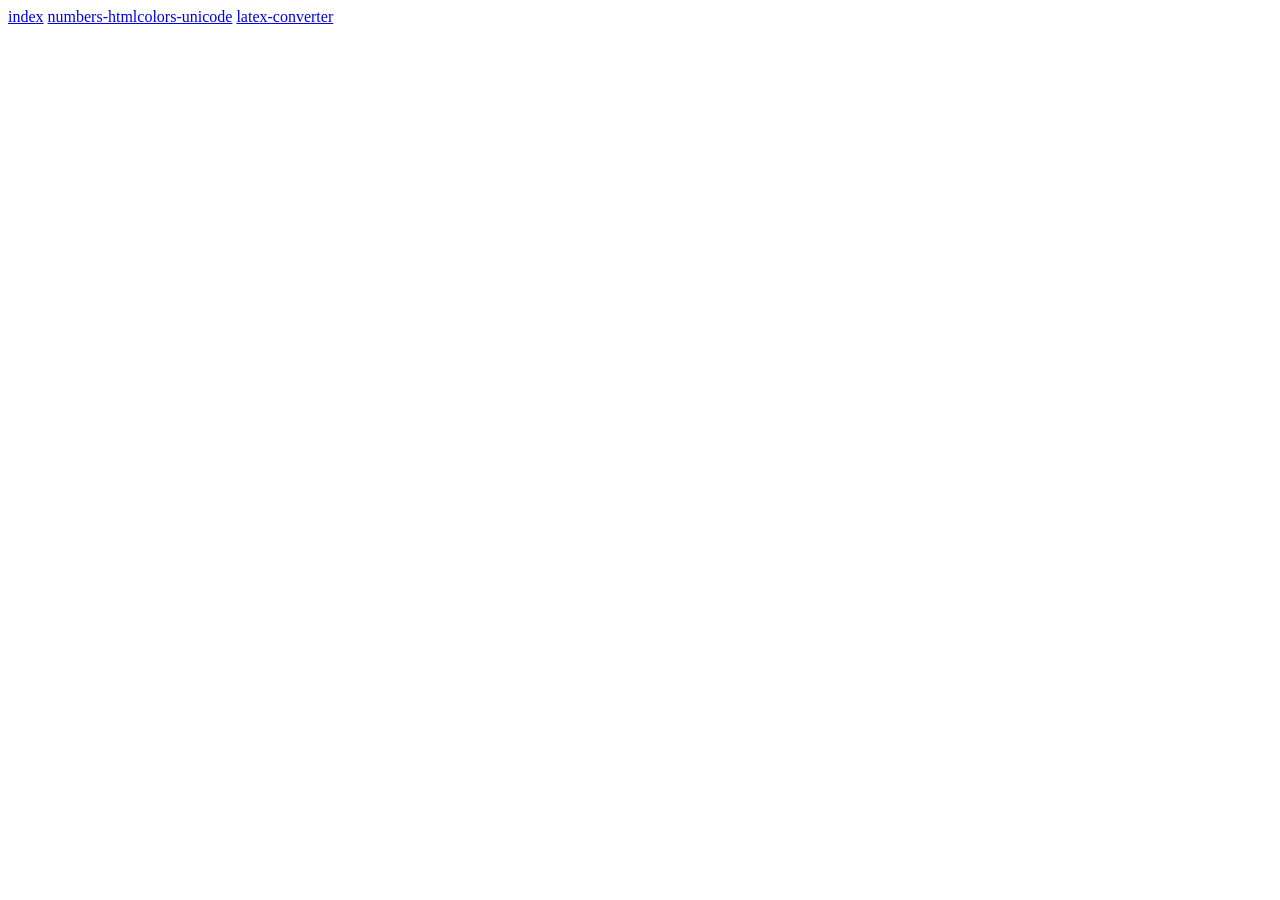
<file: index.html>
<!DOCTYPE html>
<html lang="en">
<head>
    <meta charset="UTF-8">
    <meta name="viewport" content="width=device-width, initial-scale=1.0">
    <title>Document</title>
</head>
<body>
    <div>
        <a href="index.html">index</a>
        <a href="num_col_uni.html">numbers-htmlcolors-unicode</a>
        <a href="latex-converter.html">latex-converter</a>
    </div>
</body>
</html>
</file>
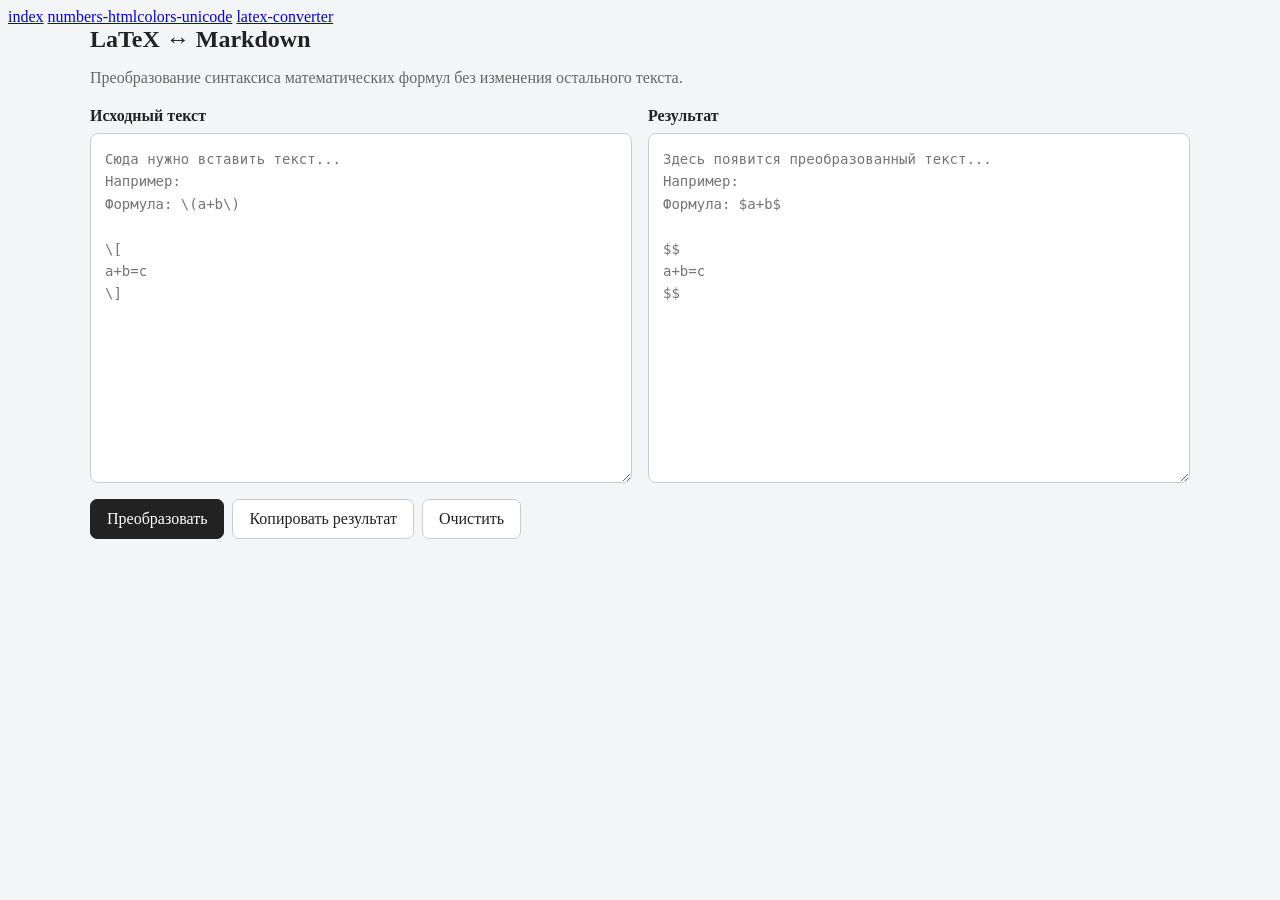
<file: latex-converter.html>
<!DOCTYPE html>
<html lang="ru">

<head>
    <meta charset="UTF-8">
    <meta name="viewport" content="width=device-width, initial-scale=1.0">
    <title>LaTeX ↔ Markdown</title>

    <style>
        * {
            box-sizing: border-box;
        }

        body {
            /* margin: 0; */
            /* padding: 24px; */
            /* font-family: system-ui, sans-serif; */
            background: #f4f5f7;
            color: #222;
        }

        main {
            max-width: 1100px;
            margin: 0 auto;
        }

        h1 {
            font-size: 24px;
            margin-top: 0;
        }

        .description {
            color: #666;
            margin-bottom: 20px;
        }

        .editors {
            display: grid;
            grid-template-columns: 1fr 1fr;
            gap: 16px;
        }

        .panel {
            display: flex;
            flex-direction: column;
            gap: 8px;
            min-width: 0;
        }

        label {
            font-weight: 600;
        }

        textarea {
            width: 100%;
            min-height: 350px;
            resize: vertical;
            padding: 14px;
            border: 1px solid #ccc;
            border-radius: 8px;
            background: white;
            color: #222;
            font: 14px/1.6 Consolas, monospace;
            tab-size: 4;
        }

        textarea:focus {
            outline: 2px solid #777;
            outline-offset: 1px;
        }

        .toolbar {
            display: flex;
            flex-wrap: wrap;
            gap: 8px;
            margin: 16px 0;
        }

        button {
            padding: 10px 16px;
            border: 1px solid #ccc;
            border-radius: 7px;
            background: white;
            color: #222;
            cursor: pointer;
            font: inherit;
        }

        button:hover {
            background: #e8e8e8;
        }

        button.primary {
            background: #222;
            color: white;
            border-color: #222;
        }

        button.primary:hover {
            background: #444;
        }

        #status {
            min-height: 24px;
            color: #555;
            font-size: 14px;
        }

        @media (max-width: 700px) {
            body {
                padding: 14px;
            }

            .editors {
                grid-template-columns: 1fr;
            }

            textarea {
                min-height: 220px;
            }
        }
    </style>
</head>

<body>
    <div>
        <a href="index.html">index</a>
        <a href="num_col_uni.html">numbers-htmlcolors-unicode</a>
        <a href="latex-converter.html">latex-converter</a>
    </div>
    <main>
        <h1>LaTeX ↔ Markdown</h1>

        <p class="description">
            Преобразование синтаксиса математических формул
            без изменения остального текста.
        </p>

        <div class="editors">
            <section class="panel">
                <label for="source">Исходный текст</label>
                <textarea id="source" placeholder="Сюда нужно вставить текст...&#10;Например:&#10;Формула: \(a+b\)&#10;&#10;\[&#10;a+b=c&#10;\]"
                    spellcheck="false"></textarea>
            </section>

            <section class="panel">
                <label for="result">Результат</label>
                <textarea id="result" placeholder="Здесь появится преобразованный текст...&#10;Например:&#10;Формула: $a+b$&#10;&#10;$$&#10;a+b=c&#10;$$"
                    spellcheck="false"></textarea>
            </section>
        </div>

        <div class="toolbar">
            <button class="primary" id="toMarkdown">Преобразовать</button>
            <!-- <button class="primary" id="toLatex">$ $ → \( \)</button> -->
            <button id="copy">Копировать результат</button>
            <button id="clear">Очистить</button>
        </div>

        <div id="status" role="status" aria-live="polite"></div>
    </main>

    <script>
        const source = document.getElementById("source");
        const result = document.getElementById("result");
        const status = document.getElementById("status");

        // LaTeX delimiters → Markdown delimiters.
        function toMarkdown(text) {
            return text
                // Блочные формулы с двойными обратными слешами:
                // \\[ ... \\] → $$ ... $$
                .replace(/\\\\\[((?:.|\n)*?)\\\\\]/g, (_, formula) =>
                    "$$\n" + formula.replace(/\\\*/g, "*").trim() + "\n$$"
                )

                // Блочные формулы с одинарными обратными слешами:
                // \[ ... \] → $$ ... $$
                .replace(/\\\[([\s\S]*?)\\\]/g, (_, formula) =>
                    "$$\n" + formula.replace(/\\\*/g, "*").trim() + "\n$$"
                )

                // Строчные формулы с двойными обратными слешами:
                // \\( ... \\) → $...$
                .replace(/\\\\\(((?:.|\n)*?)\\\\\)/g, (_, formula) =>
                    "$" + formula.replace(/\\\*/g, "*") + "$"
                )

                // Строчные формулы с одинарными обратными слешами:
                // \( ... \) → $...$
                .replace(/\\\(([\s\S]*?)\\\)/g, (_, formula) =>
                    "$" + formula.replace(/\\\*/g, "*") + "$"
                );
        }

        // function toMarkdown(text) {
        //     return text
        //         // Нормализация двойного экранирования.
        //         .replace(/\\\\/g, "\\")

        //         // Блочные формулы: \[ ... \] → $$ ... $$
        //         .replace(/\\\[([\s\S]*?)\\\]/g, (_, formula) =>
        //             "$$\n" + formula.replace(/\\\*/g, "*").trim() + "\n$$"
        //         )

        //         // Строчные формулы: \( ... \) → $ ... $
        //         .replace(/\\\(([\s\S]*?)\\\)/g, (_, formula) =>
        //             "$" + formula.replace(/\\\*/g, "*") + "$"
        //         );
        // }

        // Markdown delimiters → LaTeX delimiters.
        function toLatex(text) {
            // Временно сохраняем fenced code blocks,
            // чтобы не изменять примеры кода.
            const codeBlocks = [];

            text = text.replace(
                /(```[\s\S]*?```|~~~[\s\S]*?~~~)/g,
                block => {
                    codeBlocks.push(block);
                    return `\u0000CODE${codeBlocks.length - 1}\u0000`;
                }
            );

            // Сначала обрабатываем блочные формулы $$...$$.
            // Затем строчные $...$.
            text = text.replace(
                /(^|[^\\])\$\$([\s\S]*?)\$\$/g,
                (_, prefix, formula) =>
                    prefix + "\\[\n" + formula.trim() + "\n\\]"
            );

            text = text.replace(
                /(^|[^\\$])\$([^$\n]+?)\$(?!\$)/g,
                (_, prefix, formula) =>
                    prefix + "\\(" + formula + "\\)"
            );

            // Восстанавливаем исходные блоки кода.
            text = text.replace(
                /\u0000CODE(\d+)\u0000/g,
                (_, index) => codeBlocks[Number(index)]
            );

            return text;
        }

        // Кнопка 1: преобразовать левое поле в Markdown.
        document.getElementById("toMarkdown").addEventListener(
            "click",
            () => {
                result.value = toMarkdown(source.value);
                status.textContent = "Преобразование в Markdown выполнено.";
            }
        );

        // Кнопка 2: преобразовать левое поле в LaTeX-делимитеры.
        document.getElementById("toLatex").addEventListener(
            "click",
            () => {
                result.value = toLatex(source.value);
                status.textContent = "Преобразование в LaTeX выполнено.";
            }
        );

        // Копируем всё содержимое правого поля.
        document.getElementById("copy").addEventListener(
            "click",
            async () => {
                try {
                    await navigator.clipboard.writeText(result.value);
                    status.textContent = "Результат скопирован.";
                } catch {
                    // Запасной вариант для браузеров,
                    // в которых Clipboard API недоступен.
                    result.focus();
                    result.select();

                    const copied = document.execCommand("copy");

                    status.textContent = copied
                        ? "Результат скопирован."
                        : "Не удалось скопировать. Выделите текст вручную.";
                }
            }
        );

        // Очищаем оба поля.
        document.getElementById("clear").addEventListener(
            "click",
            () => {
                source.value = "";
                result.value = "";
                status.textContent = "";
                source.focus();
            }
        );
    </script>
</body>

</html>
</file>
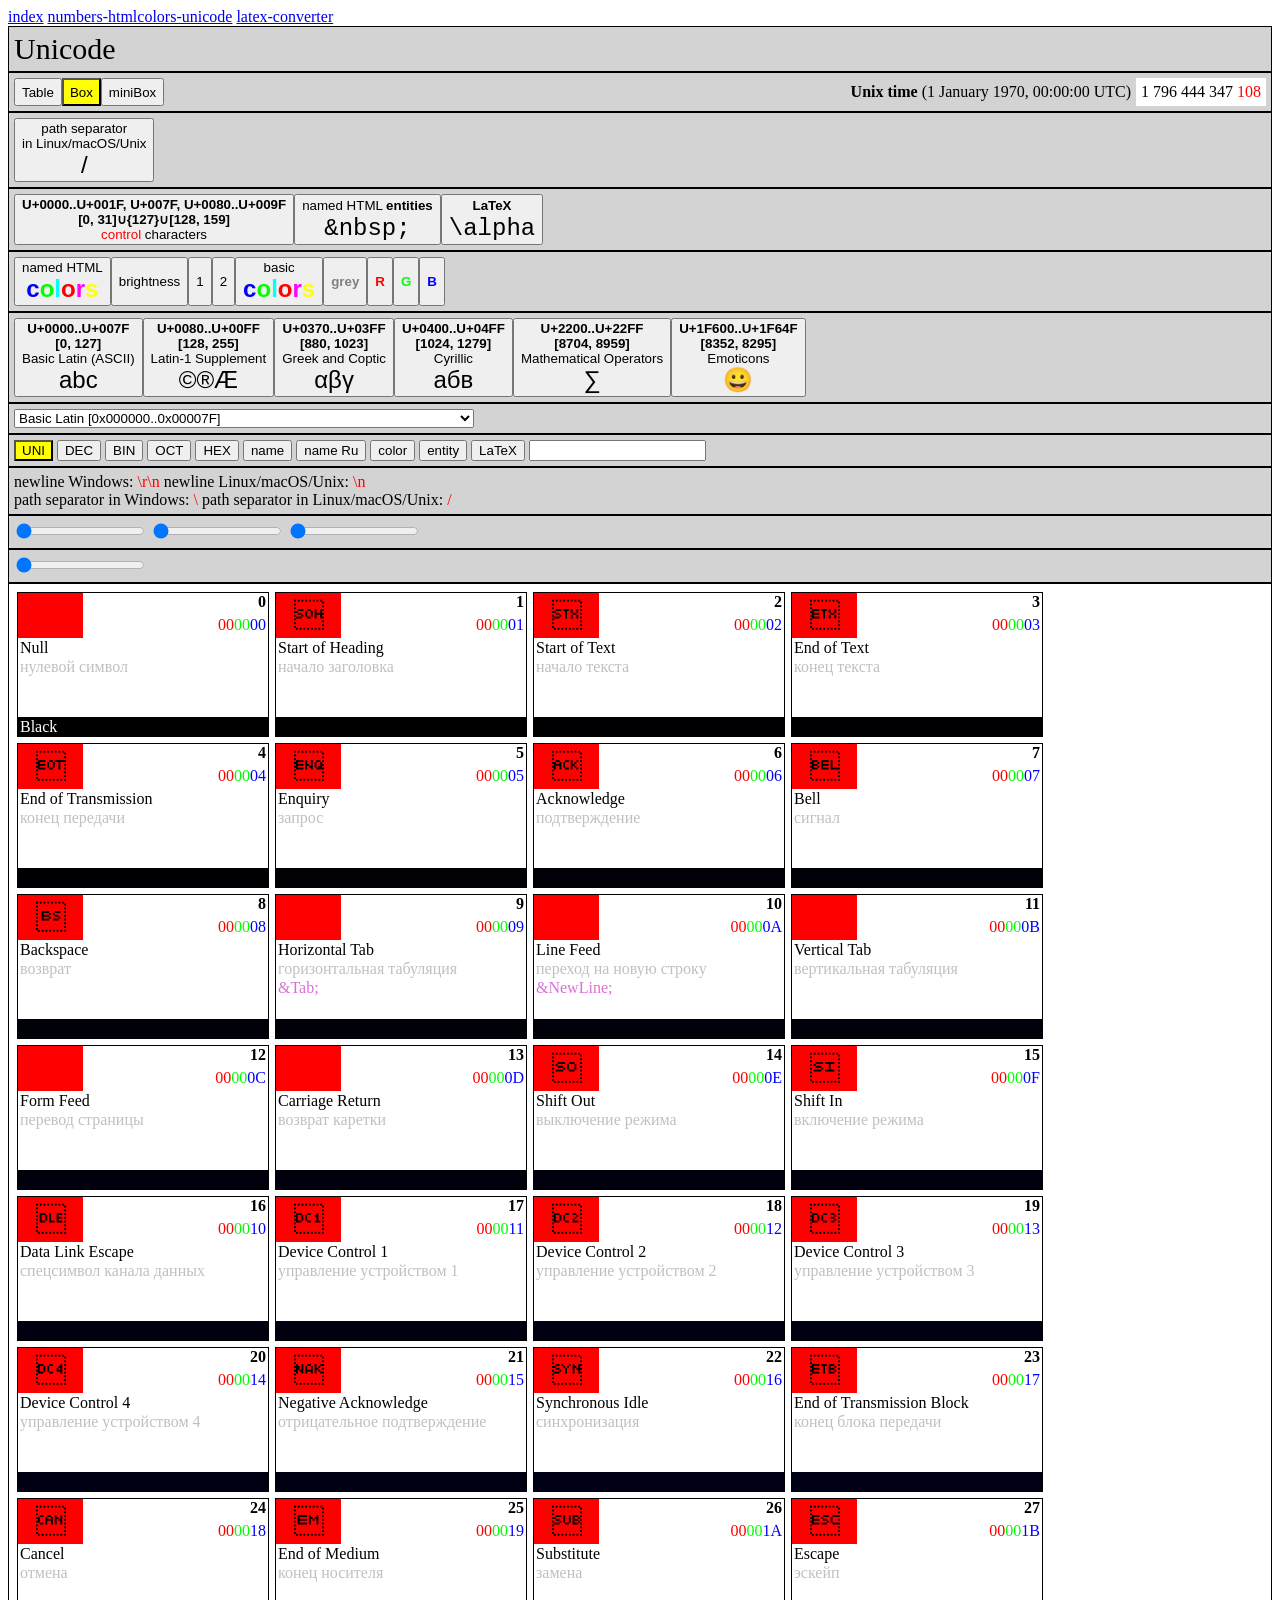
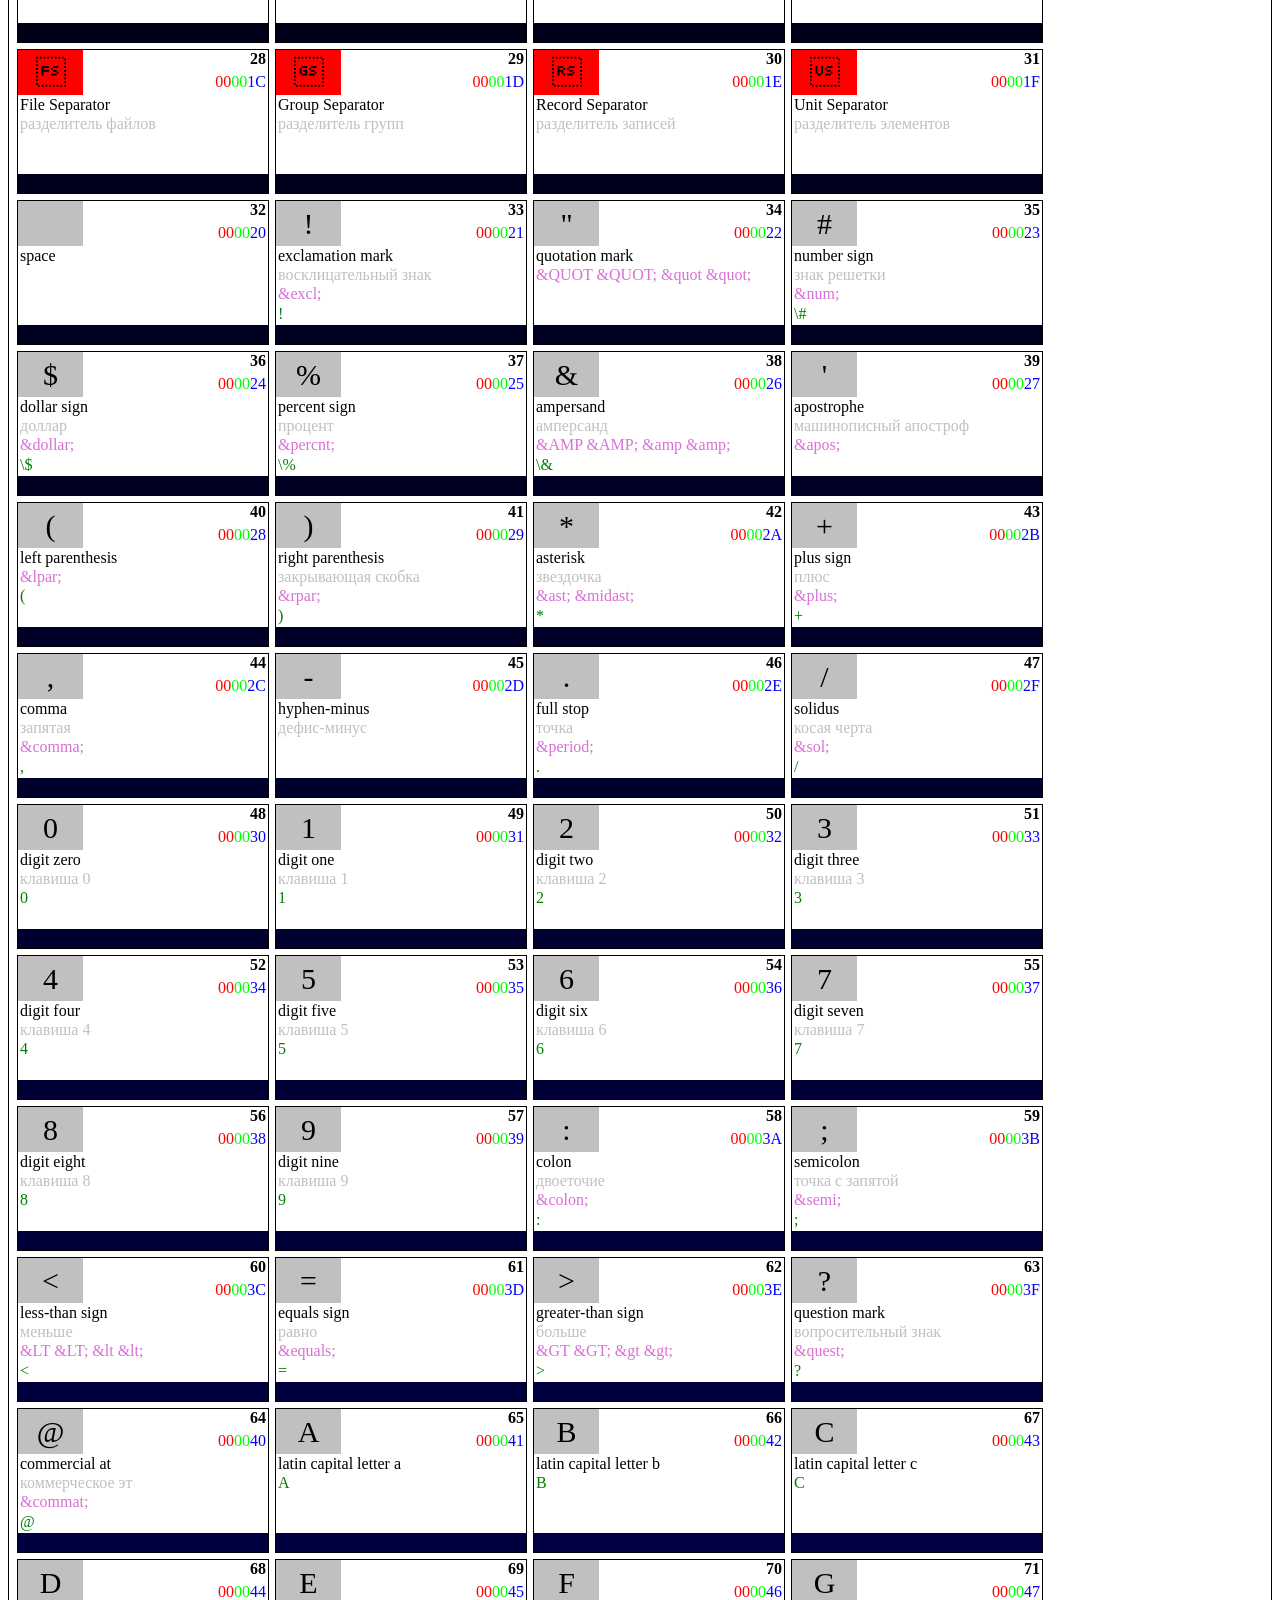
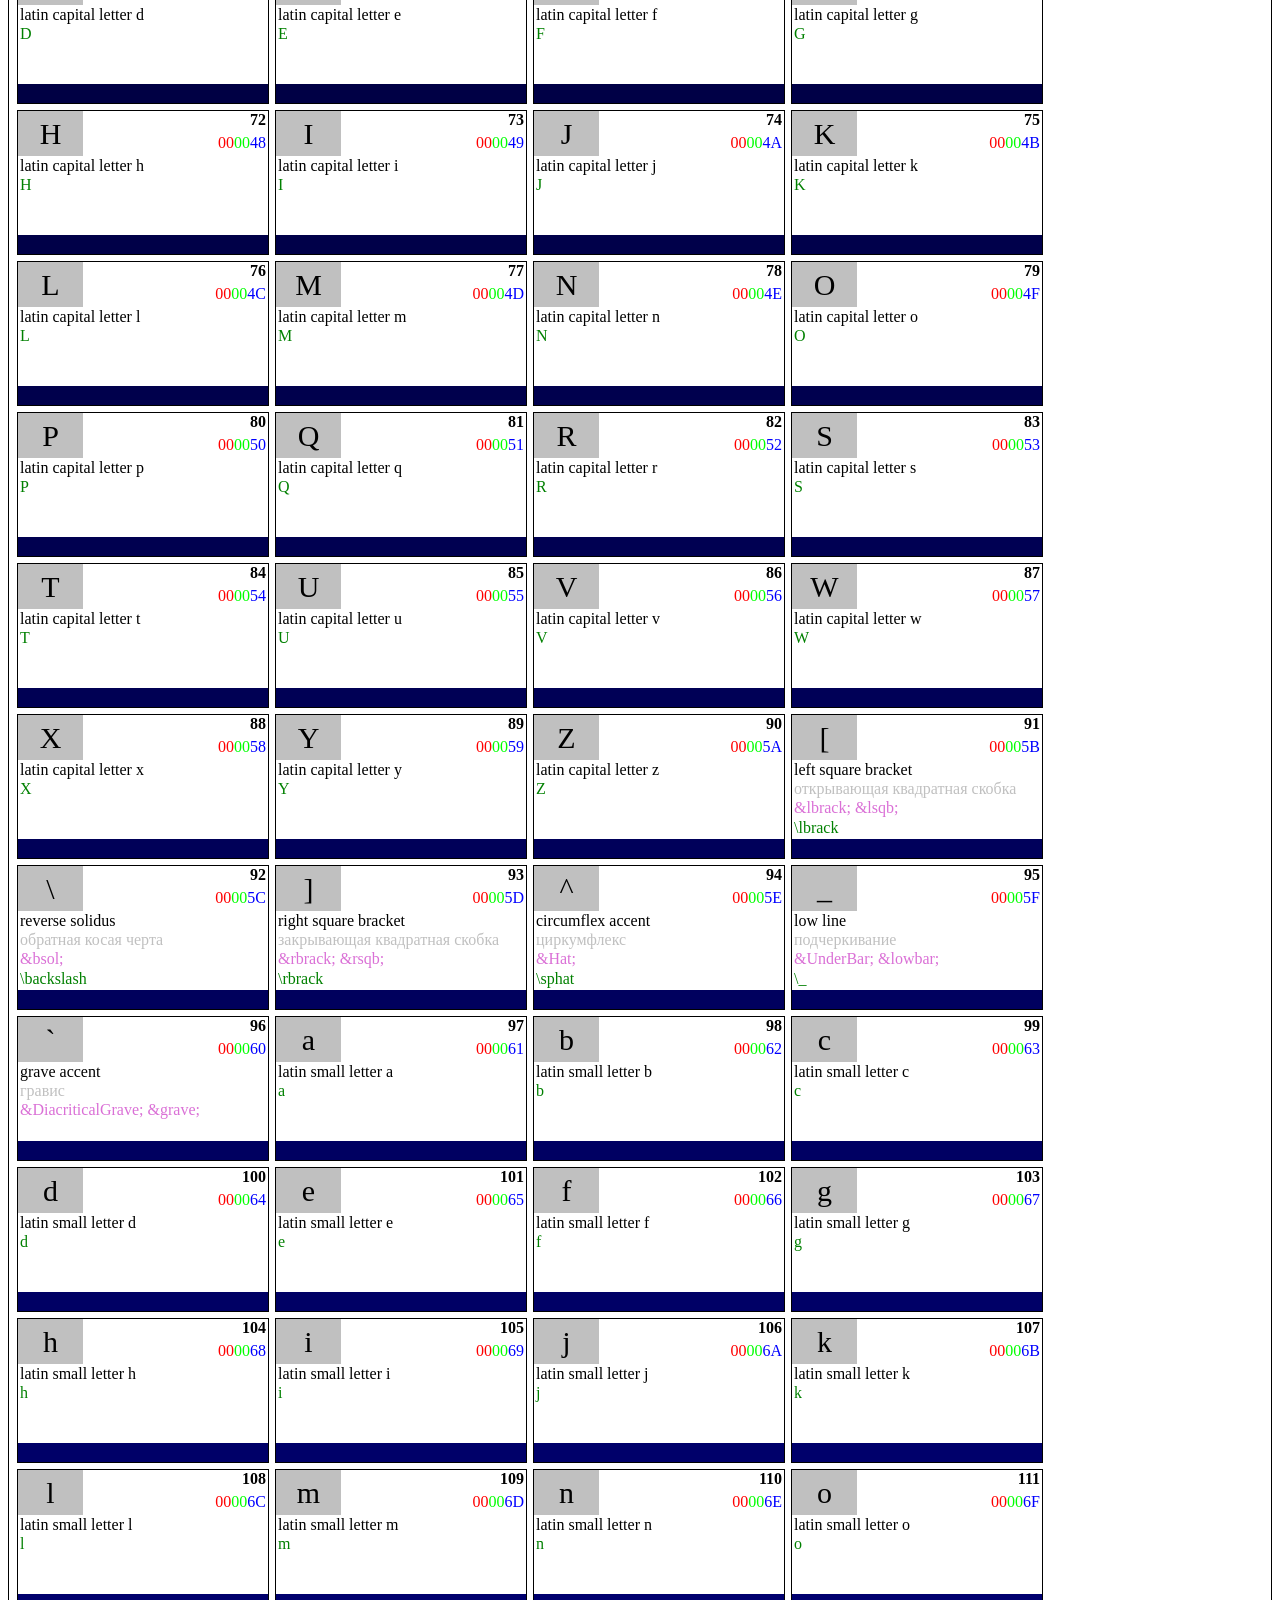
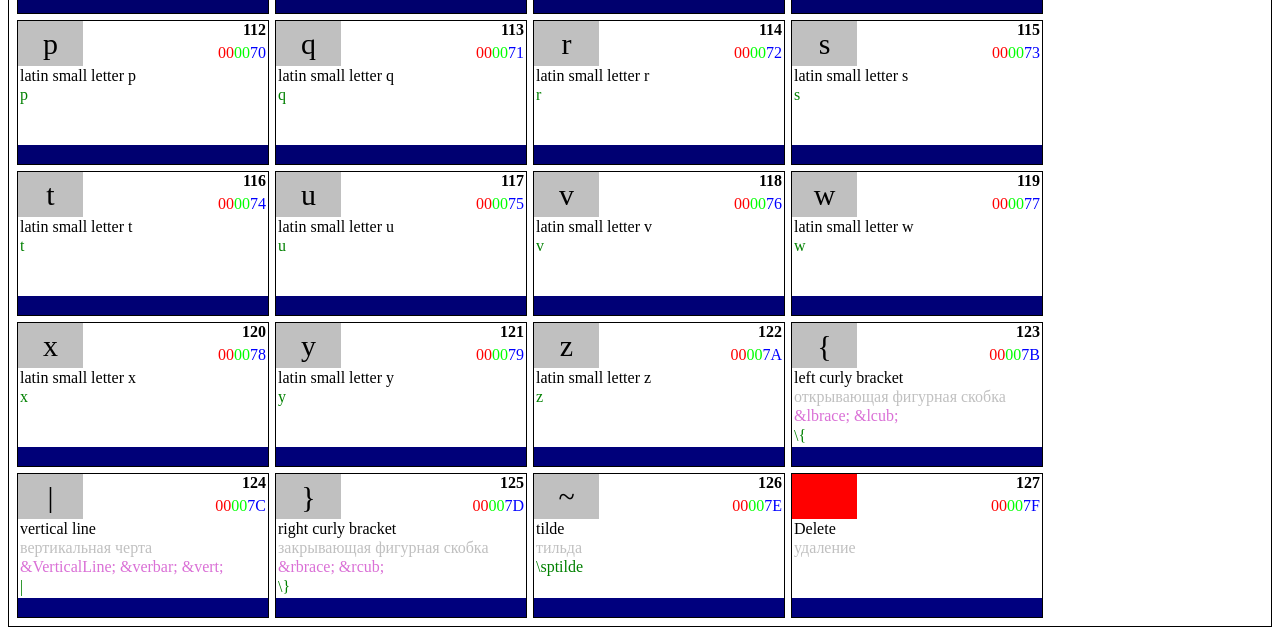
<file: num_col_uni.html>
<!DOCTYPE html>
<html lang="en">
<head>
    <meta charset="UTF-8">
    <meta name="viewport" content="width=device-width, initial-scale=1.0">
    <title>Document</title>
    
    <script src="data/colors/colorsMap.js"></script>
    <script src="data/UnicodeData/unicodeMap.js"></script>
    <script src="data/Ru/unicodeMapRu1.js"></script>
    <script src="data/UnicodeBlocks/blocksMap.js"></script>
    <script src="data/controlCharactersMap.js"></script>
    <script src="data/entities/entitiesMap.js"></script>
    <script src="data/base64Map.js"></script>
    <script src="data/CP/CP437Map.js"></script>
    <script src="data/CP/CP866Map.js"></script>
    <script src="data/CP/CP1251Map.js"></script>
    <script src="data/CP/CP1252Map.js"></script>
    <script src="data/LaTeX/LaTeXmap.js"></script>

    <script src="js/additionalDataTypes.js"></script>
    <script src="js/class_mynumber.js"></script>
    <script src="js/render.js"></script>
    <script src="js/renderTable.js"></script>
    <script src="js/renderBox.js"></script>
    <script src="js/renderMiniBox.js"></script>
    <script src="js/buttonsSelector.js" defer></script>
    <script src="js/input.js" defer></script>
    <script src="js/other.js"></script>
    <script src="js/time.js" defer></script>

    <link rel="stylesheet" href="css/styleTable.css">
    <link rel="stylesheet" href="css/styleBox.css">
    <link rel="stylesheet" href="css/style.css">
    <script>
        // Событие DOMContentLoaded сработает после того, как все скрипты с defer 
        // завершат своё выполнение, а структура страницы будет полностью готова.
        document.addEventListener('DOMContentLoaded', () => {
            console.log('Все скрипты загружены, выполняем финальный рендеринг...');
            render(range(128));
        });
    </script>
</head>
<body>
    <div>
        <a href="index.html">index</a>
        <a href="num_col_uni.html">numbers-htmlcolors-unicode</a>
        <a href="latex-converter.html">latex-converter</a>
    </div>
    <div style="padding: 5px; border: 1px solid black; background-color: LightGray;">
        <span style="font-size: 30px;">Unicode</span>
    </div>
    <div id="buttonsSelector" style="border: 1px solid black; padding: 5px; display: flex; background-color: LightGray;">
        <button onclick="selector(this)" id="select1">Table</button>
        <button onclick="selector(this)" id="select2">Box</button>
        <button onclick="selector(this)" id="select3">miniBox</button>
        <div style="flex-grow: 1; text-align: right; padding: 5px;"><b>Unix time</b> (1 January 1970, 00:00:00 UTC)</div>
        <div style="background-color: white; padding: 5px;" id="time"></div>
    </div>
    <div style="border: 1px solid black; padding: 5px; background-color: LightGray;">
        <button onclick="render([47])">path separator<br>in Linux/macOS/Unix<br><span style="font-size: 24px;">/</span></button>
    </div>
    <div style="border: 1px solid black; padding: 5px; display: flex; flex-direction: row; background-color: LightGray;">
        <button onclick="render(Object.keys(controlCharactersMap).sort().map(x => parseInt(x, 16)))"><b>U+0000..U+001F, U+007F, U+0080..U+009F</b><br><b>[0, 31]&#8746;{127}&#8746;[128, 159]</b><br><span style="color: red;">control</span> characters</button>
        <button onclick="render(Object.keys(entitiesMap).sort().map(x => parseInt(x, 16)))">named HTML <b>entities</b><br><span style="font-size: 24px;"><code>&amp;nbsp;</code></span></button>
        <button onclick="render(Object.keys(LaTeXmap).sort().map(x => parseInt(x, 16)))"><b>LaTeX</b><br><span style="font-size: 24px;"><code>\alpha</code></span></button>
    </div>
    <div style="border: 1px solid black; padding: 5px; display: flex; flex-direction: row; background-color: LightGray;">
        <button onclick="render(Object.keys(colorsMap).sort().map(x => parseInt(x, 16)))">named HTML<br><span style="font-size: 24px;"><b><span style="color: blue;">c</span><span style="color: lime;">o</span><span style="color: aqua;">l</span><span style="color: red;">o</span><span style="color: fuchsia;">r</span><span style="color: yellow;">s</span></b></span></button>
        <button onclick="render(Object.keys(colorsMap).sort((a, b) => mynumber.getBrightness(a) - mynumber.getBrightness(b)).map(x => parseInt(x, 16)))">brightness</button>
        <button onclick="render(Object.keys(colorsMap).filter(x => colorsMap[x].length == 1).sort().map(x => parseInt(x, 16)))">1</button>
        <button onclick="render(Object.keys(colorsMap).filter(x => colorsMap[x].length !== 1).sort().map(x => parseInt(x, 16)))">2</button>
        <button onclick='render(["000000", "FFFFFF", "FF0000", "00FF00", "0000FF", "FFFF00", "FF00FF", "00FFFF"].sort().map(x => parseInt(x, 16)))'>basic<br><span style="font-size: 24px;"><b><span style="color: blue;">c</span><span style="color: lime;">o</span><span style="color: aqua;">l</span><span style="color: red;">o</span><span style="color: fuchsia;">r</span><span style="color: yellow;">s</span></b></span></button>
        <button onclick='render(range(0, 256).map(x => "0x" + x.toString(16).padStart(2, "0") + x.toString(16).padStart(2, "0") + x.toString(16).padStart(2, "0")))'><span style='color: Gray'><b>grey</b></span></button>
        <button onclick='render(range(0, 256).map(x => "0x" + x.toString(16).padStart(2, "0") + "0000"))'><span style='color: Red'><b>R</b></span></button>
        <button onclick='render(range(0, 256).map(x => "0x" + "00" + x.toString(16).padStart(2, "0") + "00"))'><span style='color: Lime'><b>G</b></span></button>
        <button onclick='render(range(0, 256).map(x => "0x" + "0000" + x.toString(16).padStart(2, "0")))'><span style='color: Blue'><b>B</b></span></button>
    </div>
    <div style="border: 1px solid black; padding: 5px; display: flex; flex-direction: row; background-color: LightGray;">
        <button onclick="render(range(128))"><b>U+0000..U+007F</b><br><b>[0, 127]<br></b>Basic Latin (ASCII)<br><span style="font-size: 24px;">abc</span></button>
        <button onclick="render(range(128, 256))"><b>U+0080..U+00FF</b><br><b>[128, 255]<br></b>Latin-1 Supplement<br><span style="font-size: 24px;">©®Æ</span></button>
        <button onclick="render(range(0x0370, parseInt(0x03FF)+1))"><b>U+0370..U+03FF</b><br><b>[880, 1023]</b><br>Greek and Coptic<br><span style="font-size: 24px;">αβγ</span></button>
        <button onclick="render(range(0x0400, parseInt(0x04FF)+1))"><b>U+0400..U+04FF</b><br><b>[1024, 1279]</b><br>Cyrillic<br><span style="font-size: 24px;">абв</span></button>
        <button onclick="render(range(0x2200, parseInt(0x22FF)+1))"><b>U+2200..U+22FF</b><br><b>[8704, 8959]</b><br>Mathematical Operators<br><span style="font-size: 24px;">∑</span></button>
        <button onclick="render(range(0x1F600, parseInt(0x1F64F)+1))"><b>U+1F600..U+1F64F</b><br><b>[8352, 8295]</b><br>Emoticons<br><span style="font-size: 24px;">😀</span></button>
    </div>
    <div style="border: 1px solid black; padding: 5px; background-color: LightGray;">
        <select id="selectUnicodeBlocks" onchange="render(range(selectUnicodeBlocks.value.split('-')[0], parseInt(selectUnicodeBlocks.value.split('-')[1])+1))"></select>
    </div>
    <script>
        const selectUnicodeBlocks = document.getElementById("selectUnicodeBlocks");
        for (let i of blocksMap) {
            let option = document.createElement("option");
            option.value = i[0] + "-" + i[1];
            option.textContent = i[2] + " [" + i[0] + ".." + i[1] + "]";
            selectUnicodeBlocks.appendChild(option);
        }
    </script>
    <div style="border: 1px solid black; padding: 5px; background-color: LightGray;">
        <button onclick="selector2(this)" id="select21">UNI</button>
        <button onclick="selector2(this)" id="select22">DEC</button>
        <button onclick="selector2(this)" id="select23">BIN</button>
        <button onclick="selector2(this)" id="select24">OCT</button>
        <button onclick="selector2(this)" id="select25">HEX</button>
        <button onclick="selector2(this)" id="select27">name</button>
        <button onclick="selector2(this)" id="select29">name Ru</button>
        <button onclick="selector2(this)" id="select28">color</button>
        <button onclick="selector2(this)" id="select26">entity</button>
        <button onclick="selector2(this)" id="select30">LaTeX</button>
        <input type="text" id="textInput">
    </div>
    <div style="border: 1px solid black; padding: 5px; background-color: LightGray;">
        newline Windows: <span style="color: red;" onclick="render([13, 10])">\r\n</span>
        newline Linux/macOS/Unix: <span style="color: red;" onclick="render([10])">\n</span><br>
        path separator in Windows: <span style="color: red;" onclick="render([92])">\</span>
        path separator in Linux/macOS/Unix: <span style="color: red;" onclick="render([47])">/</span>
    </div>
    <!-- <div>
        <b>ip address</b> (32bit), <b>port</b> (16bit) <b>DEC:</b> XXX.XXX.XXX.XXX:XXXXX<br>
        <b>UTF-32</b> (32bit) <b>HEX:</b> XXXXXXXX
    </div> -->
    <div style="border: 1px solid black; padding: 5px; background-color: LightGray;">
        <input type="range" min="0" max="255" value="0" id="myRange1">
        <input type="range" min="0" max="255" value="0" id="myRange2">
        <input type="range" min="0" max="255" value="0" id="myRange3">
    </div>
    <div style="border: 1px solid black; padding: 5px; background-color: LightGray;">
        <input type="range" min="0" max="255" value="0" id="myRange">
    </div>
    <div id="contener" style="border: 1px solid black; padding: 5px; background-color: white;"></div>
</body>
</html>
</file>
<file: css/styleTable.css>
tr:hover{
    background-color: lightgrey;
}

td:hover{
    background-color: pink;
}
</file>
<file: css/styleBox.css>
.box {
    margin: 3px;
    border: 1px solid black;
}
</file>
<file: css/style.css>
@font-face {
    font-family: unifont;
    src: url(/fonts/unifont-16.0.02.otf);
}

@font-face {
    font-family: unifont_jp;
    src: url(/fonts/unifont_jp-16.0.02.otf);
}

@font-face {
    font-family: unifont_upper;
    src: url(/fonts/unifont_upper-16.0.02.otf);
}

@font-face {
    font-family: unifont_csur;
    src: url(/fonts/unifont_csur-16.0.02.otf);
}
</file>
